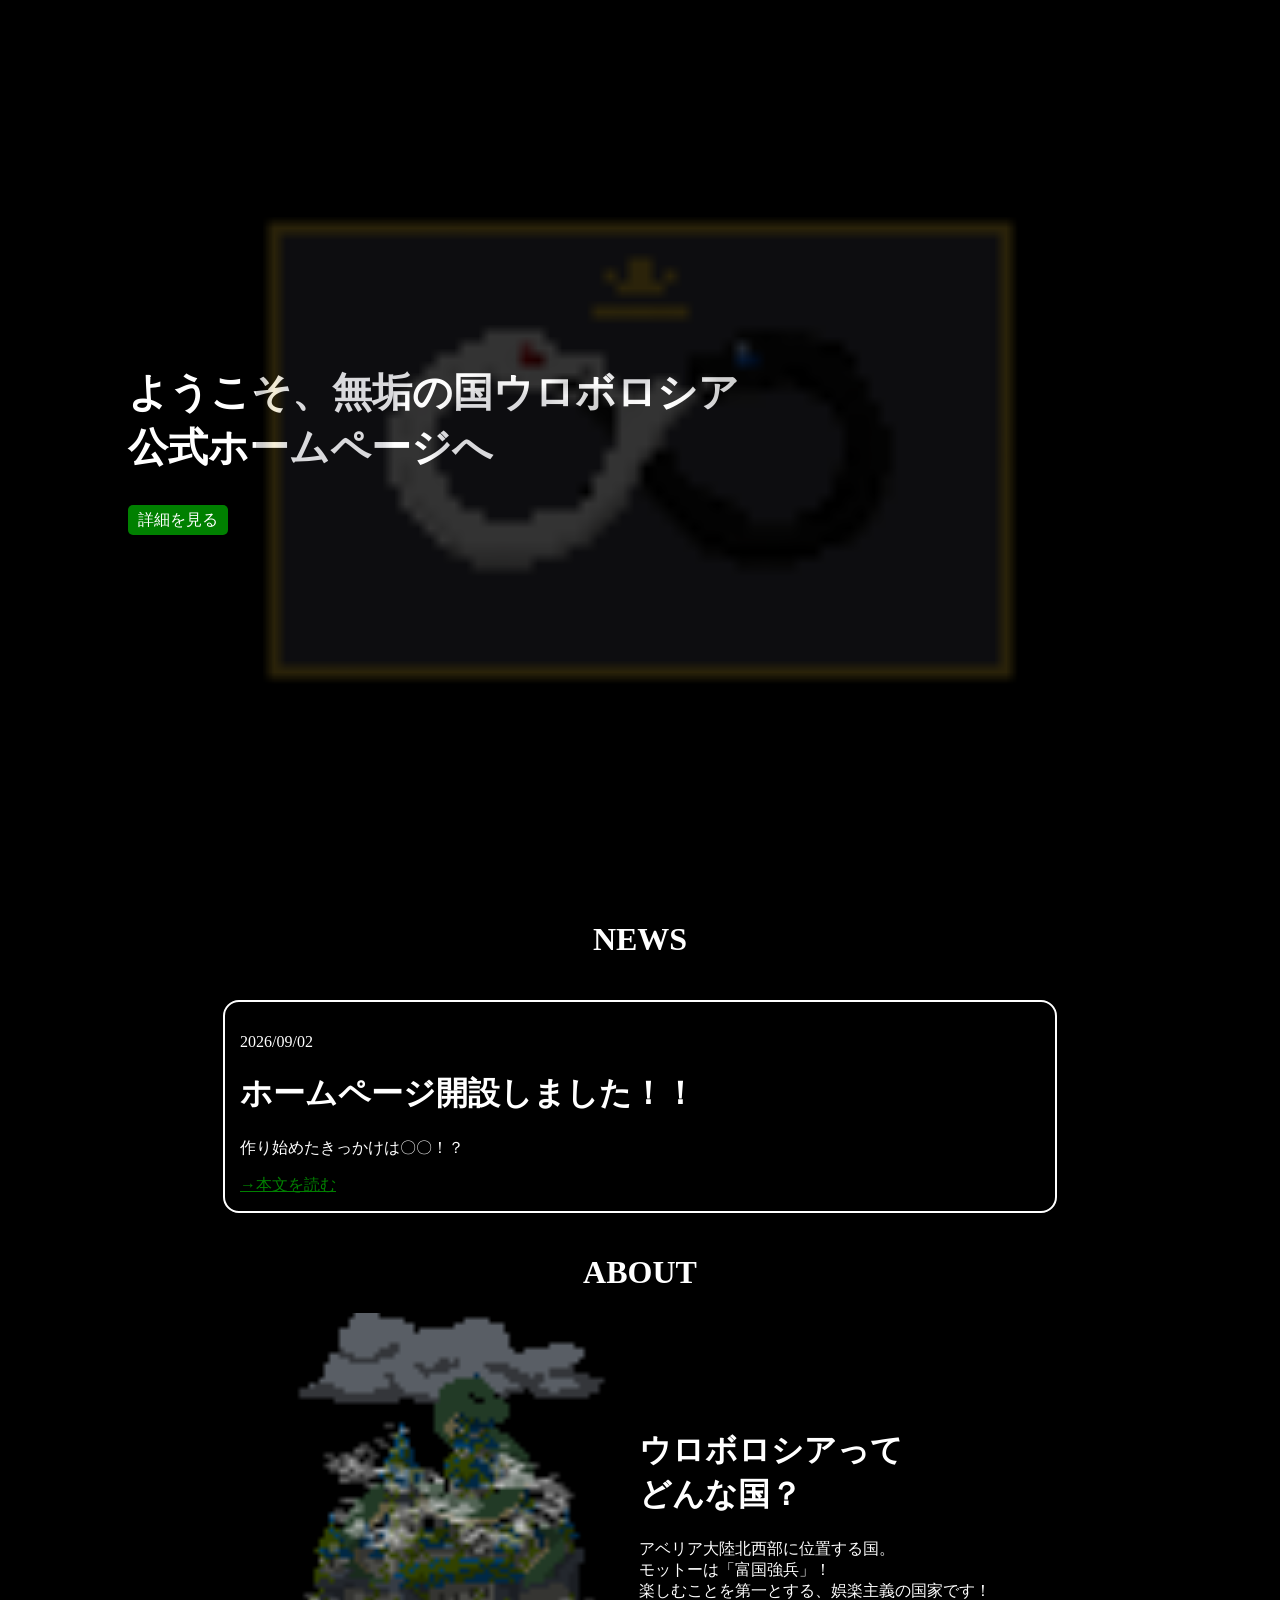
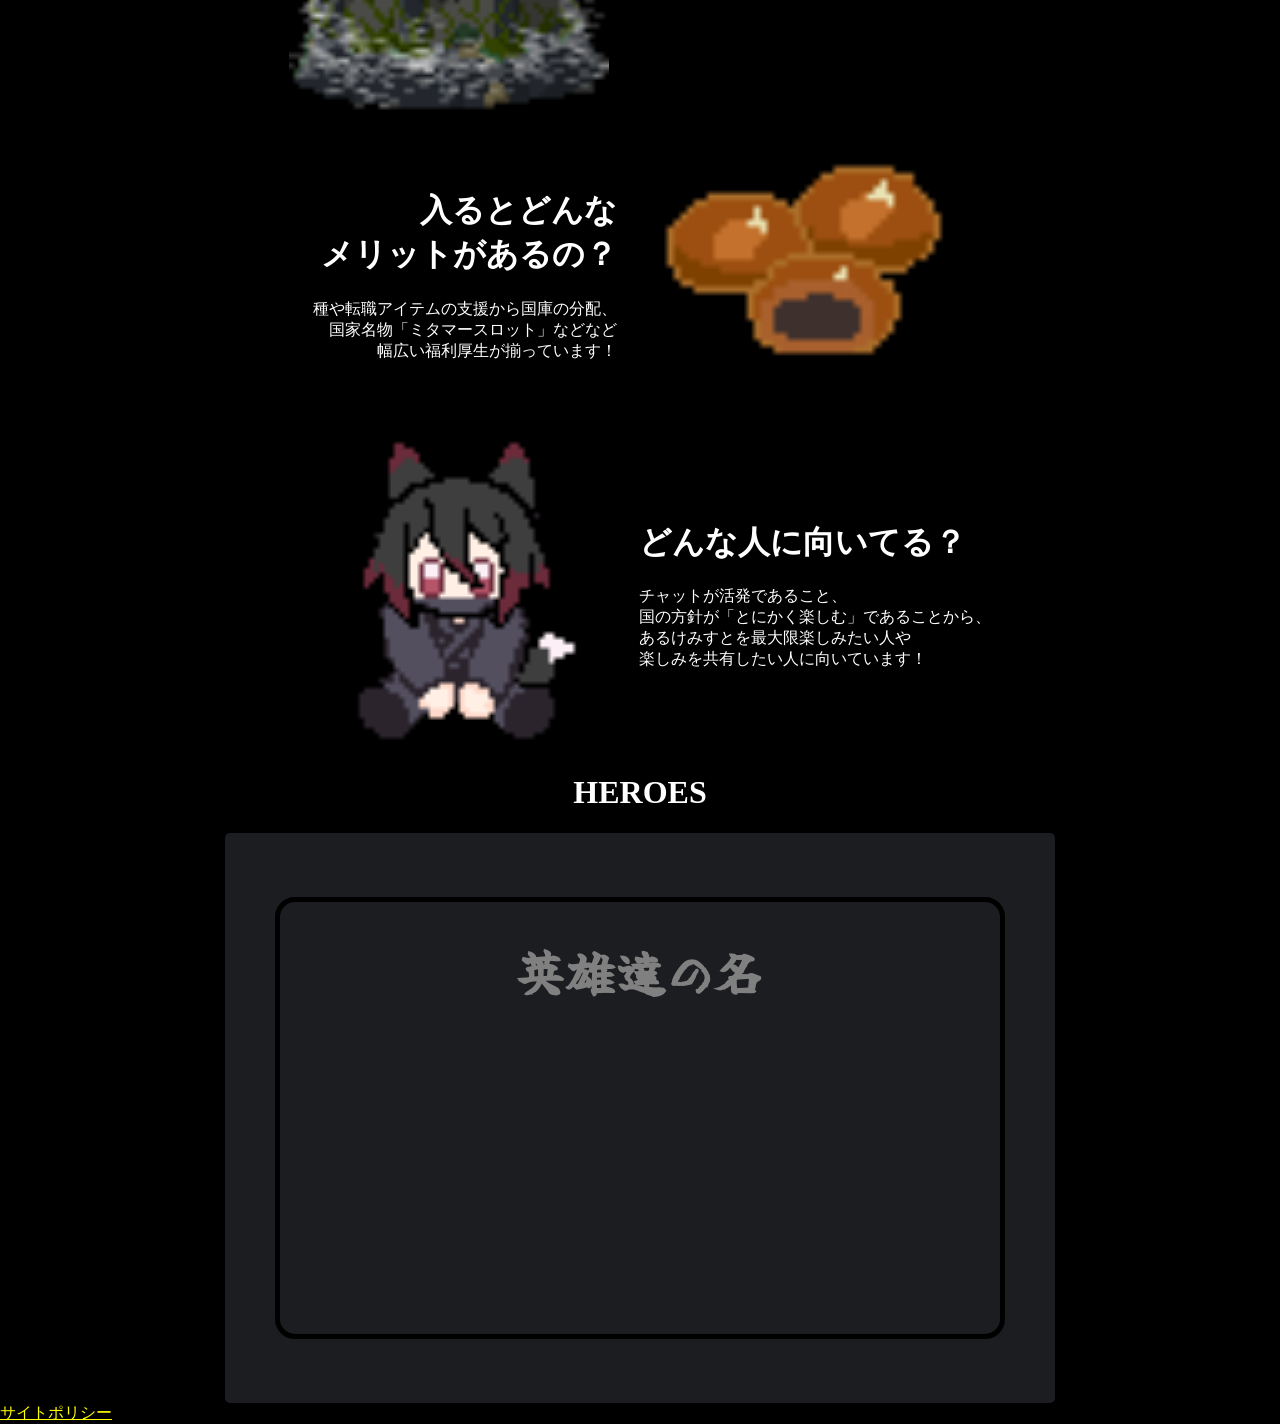
<file: index.html>
<!DOCTYPE html>
<html lang="ja">
    <head>
        <meta charset="UTF-8">
        <meta name="viewport" content="width=device-width, initial-scale=1.0">
        <title>無垢の国ウロボロシア公式ホームページ</title>
        <meta name="google-site-verification" content="Di4SdXE3587XK71W7XylJRwpUZdNArD-MU56_2O-DHA">

        <link rel="preconnect" href="https://fonts.googleapis.com">
    <link rel="preconnect" href="https://fonts.gstatic.com" crossorigin>

    <link href="https://fonts.googleapis.com/css2?family=Kaisei+Decol&family=Yuji+Boku&display=swap" rel="stylesheet">

        <style>
            
        body {
            background-color: black;
            color: white;
            margin: 0;
        }

        a {
            color: green;
        }

        .welcome-area {
    position: absolute;
    left: 10%;
    top: 50%;
    transform: translateY(-50%);
}

#welcome {
    font-size: 40px;
    animation: fade 1s;
    margin: 0;
}

        @keyframes fade {
            0% {
                transform: translateY(20px);
                opacity: 0;
            }

            100% {
                transform: translateY(0px);
                opacity: 1;
            }
        }

            .hello {
                display: flex;
                align-items: center;
                height: 100vh;
                width: 100%;
                z-index: 2;
            }

            .hello img {
                margin: 0 auto;
                width: 60%;
                height: auto;
                opacity: 0.2;
                z-index: 1;
            }

            .green {
    background-color: green;
    border-radius: 5px;
    height: 30px;
    width: 100px;
    display: flex;
    align-items: center;
    justify-content: center;
    margin-top: 30px;
    z-index: 4;
}

            .green p {
                cursor: pointer;
                z-index: 5;
            }

            .news {
                text-align: center;
            }

            .about {
                text-align: center;
            }

            .text1 {
                display: flex;
                align-items: center;
                justify-content: center;
                gap: 30px;
            }

            .text1 img {
                width: 320px;
                height: auto;
            }

            .left {
                text-align: left;
            }

            .right {
                text-align: right;
            }

            .card {
               text-align: left;
               border: 2px solid #fff;
               border-radius: 16px;
               padding: 15px;
               margin: 20px 0;
               max-width: 800px;
               width: 80%;
               transition: transform 0.2s;
}

            .card:hover {
             transform: translateY(-10px);
}

            .card-key {
                display: flex;
                align-items: center;
                justify-content: center;
            }


            .out {
        background-color: #1C1D21;
        max-width: 800px;
        width: 80%;
        max-height: 600px;
        height: 60vh;
        padding: 15px;
        display: flex;
        justify-content: center;
        align-items: center;
        margin: 0 auto;
        border-radius: 5px;
      }

      .in {
        background-color: #1C1D21;
        border: 5px solid black;
        border-radius: 20px;
        width: 90%;
        height: 80%;
        color: gray;
        text-align: center;
        font-family: "Yuji Boku", serif;
      }

            .in h1 {
                font-size: 50px;
            }

            .sekiban {
                text-align: center;
            }

            #policy {
                color: yellow;
            }

        </style>
    </head>

    <body>

        <div class="hello">
        <div class="welcome-area">
        <h1 id="welcome">ようこそ、無垢の国ウロボロシア<br>公式ホームページへ</h1>
        <div class="green"><p id="aboutLink">詳細を見る</p></div>
        </div>
        <img src="d10969f44dd21c8eeac48fd6a1e33951a64df7b28621c13346c236a732f8f813.gif">
        </div>


        <div class="news">
        <h1>NEWS</h1>
        <div class="card-key">
        <div class="card">
            <p>2026/09/02</p>
            <h1>ホームページ開設しました！！</h1>
            <p>作り始めたきっかけは〇〇！？</p>
            <a href="2026-09-02.html">→本文を読む</a>
        </div>
        </div>
        </div>

        <div class="about">
        <h1>ABOUT</h1>
        <div class="text1">
            <img src="90262751fb1651f3.webp">
            <div class="left">
            <h1>ウロボロシアって<br>どんな国？</h1>
            <p>アベリア大陸北西部に位置する国。
            <br>モットーは「富国強兵」！
            <br>楽しむことを第一とする、娯楽主義の国家です！</p>
            </div>
        </div>

            <div class="text1">
            <div class="right">
            <h1>入るとどんな<br>メリットがあるの？</h1>
            <p>種や転職アイテムの支援から国庫の分配、
            <br>国家名物「ミタマースロット」などなど
            <br>幅広い福利厚生が揃っています！</p>
            </div>

            <img src="Pixilart_Frame_0_14.webp">
        </div>

            <div class="text1">
                <img src="mitama.png">
            <div class="left">
            <h1>どんな人に向いてる？</h1>
            <p>チャットが活発であること、
            <br>国の方針が「とにかく楽しむ」であることから、
            <br>あるけみすとを最大限楽しみたい人や
            <br>楽しみを共有したい人に向いています！</p>
            </div>
        </div>
            
        </div>

        <div class="sekiban">
            <h1>HEROES</h1>
<div class="out">
  <div class="in"><h1>英雄達の名</h1></div>
</div>
        </div>

        <a href="policy.html" id="policy">サイトポリシー</a>

        <script>
            const aboutLink = document.getElementById('aboutLink');
            const about = document.querySelector('.about');

            aboutLink.addEventListener('click', () => {
            about.scrollIntoView({
    behavior: 'smooth'
  });
});
        </script>
    </body>
</html>
</file>
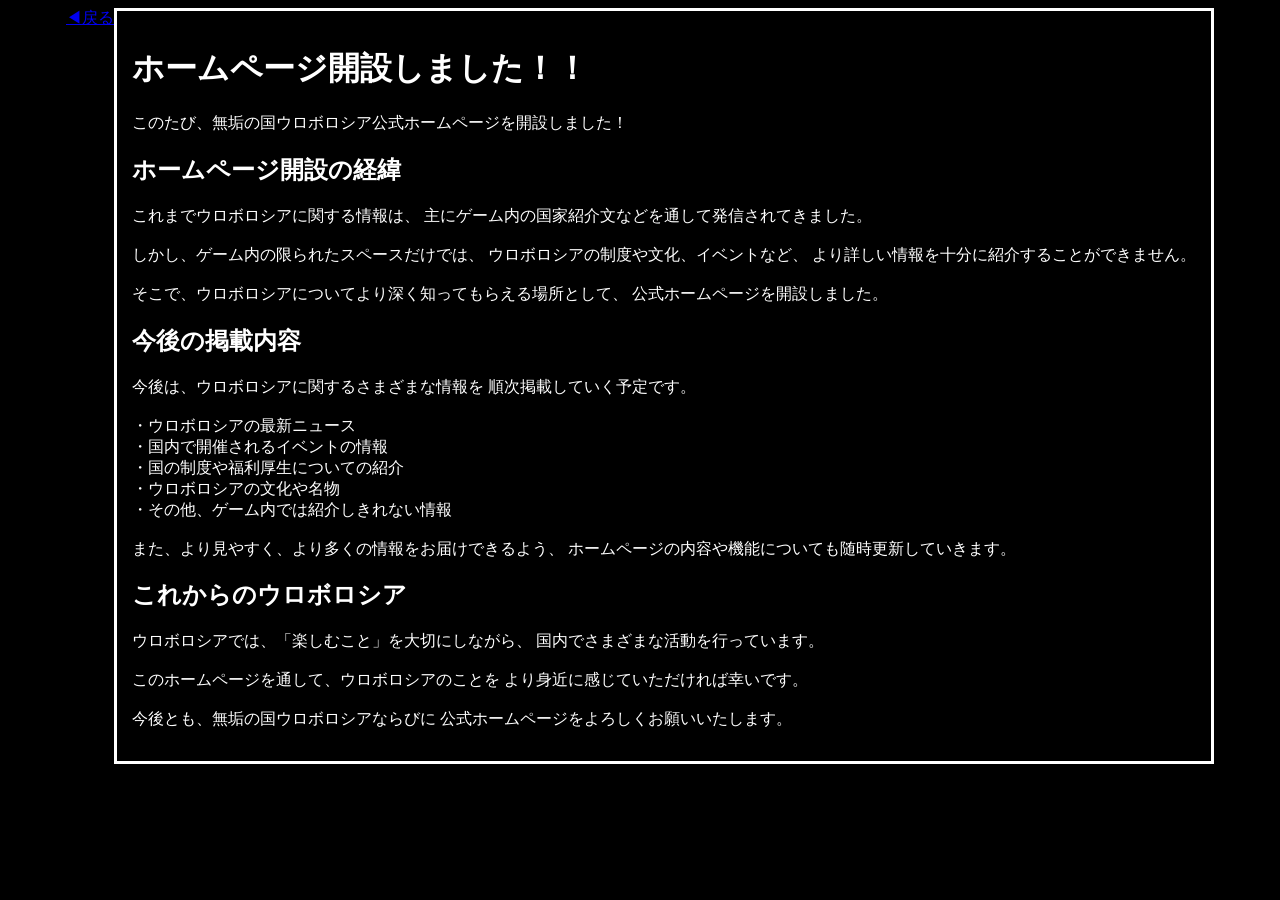
<file: 2026-09-02.html>
<!DOCTYPE html>
<html lang="ja">

<head>
    <meta charset="UTF-8">
    <meta name="viewport" content="width=device-width, initial-scale=1.0">
    <title>2026-09-02</title>

    <style>
        body {
            background-color: black;
            color: white;
            display: flex;
            justify-content: center;
        }

        .char {
            border: 3px solid #fff;
            padding: 15px;
        }
    </style>
</head>

<body>

        <a href="index.html">◀戻る</a><br>
    <div class="char">

        <h1>ホームページ開設しました！！</h1>

        <p>
            このたび、無垢の国ウロボロシア公式ホームページを開設しました！
        </p>

        <h2>ホームページ開設の経緯</h2>

        <p>
            これまでウロボロシアに関する情報は、
            主にゲーム内の国家紹介文などを通して発信されてきました。
            <br><br>
            しかし、ゲーム内の限られたスペースだけでは、
            ウロボロシアの制度や文化、イベントなど、
            より詳しい情報を十分に紹介することができません。
            <br><br>
            そこで、ウロボロシアについてより深く知ってもらえる場所として、
            公式ホームページを開設しました。
        </p>

        <h2>今後の掲載内容</h2>

        <p>
            今後は、ウロボロシアに関するさまざまな情報を
            順次掲載していく予定です。
            <br><br>
            ・ウロボロシアの最新ニュース
            <br>
            ・国内で開催されるイベントの情報
            <br>
            ・国の制度や福利厚生についての紹介
            <br>
            ・ウロボロシアの文化や名物
            <br>
            ・その他、ゲーム内では紹介しきれない情報
            <br><br>
            また、より見やすく、より多くの情報をお届けできるよう、
            ホームページの内容や機能についても随時更新していきます。
        </p>

        <h2>これからのウロボロシア</h2>

        <p>
            ウロボロシアでは、「楽しむこと」を大切にしながら、
            国内でさまざまな活動を行っています。
            <br><br>
            このホームページを通して、ウロボロシアのことを
            より身近に感じていただければ幸いです。
            <br><br>
            今後とも、無垢の国ウロボロシアならびに
            公式ホームページをよろしくお願いいたします。
        </p>

    </div>

</body>

</html>
</file>
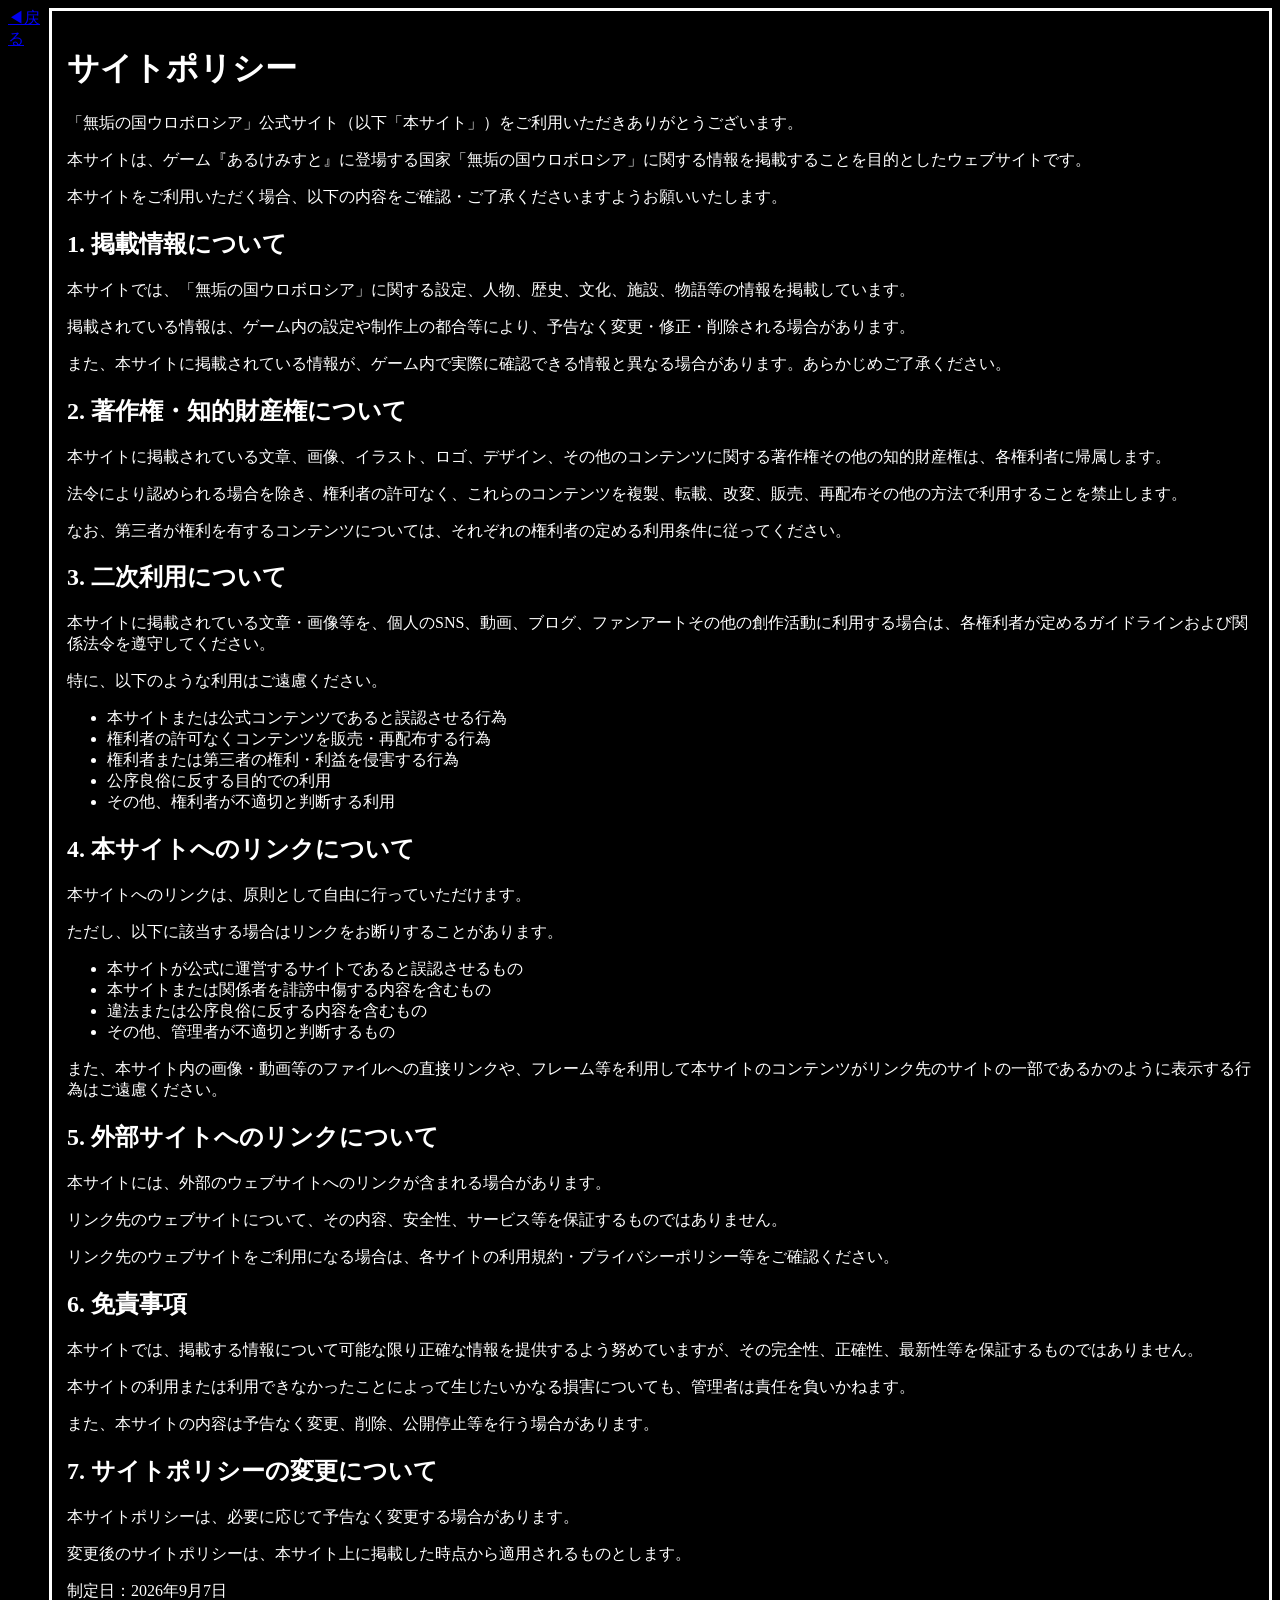
<file: policy.html>
<!DOCTYPE html>
<html lang="ja">

<head>
    <meta charset="UTF-8">
    <meta name="viewport" content="width=device-width, initial-scale=1.0">
    <title>2026-09-02</title>

    <style>
        body {
            background-color: black;
            color: white;
            display: flex;
            justify-content: center;
        }

        .char {
            border: 3px solid #fff;
            padding: 15px;
        }
    </style>
</head>

<body>

        <a href="index.html">◀戻る</a><br>
    <div class="char">

        
      <h1>サイトポリシー</h1>

<p>
    「無垢の国ウロボロシア」公式サイト（以下「本サイト」）をご利用いただきありがとうございます。
</p>

<p>
    本サイトは、ゲーム『あるけみすと』に登場する国家「無垢の国ウロボロシア」に関する情報を掲載することを目的としたウェブサイトです。
</p>

<p>
    本サイトをご利用いただく場合、以下の内容をご確認・ご了承くださいますようお願いいたします。
</p>


<h2>1. 掲載情報について</h2>

<p>
    本サイトでは、「無垢の国ウロボロシア」に関する設定、人物、歴史、文化、施設、物語等の情報を掲載しています。
</p>

<p>
    掲載されている情報は、ゲーム内の設定や制作上の都合等により、予告なく変更・修正・削除される場合があります。
</p>

<p>
    また、本サイトに掲載されている情報が、ゲーム内で実際に確認できる情報と異なる場合があります。あらかじめご了承ください。
</p>


<h2>2. 著作権・知的財産権について</h2>

<p>
    本サイトに掲載されている文章、画像、イラスト、ロゴ、デザイン、その他のコンテンツに関する著作権その他の知的財産権は、各権利者に帰属します。
</p>

<p>
    法令により認められる場合を除き、権利者の許可なく、これらのコンテンツを複製、転載、改変、販売、再配布その他の方法で利用することを禁止します。
</p>

<p>
    なお、第三者が権利を有するコンテンツについては、それぞれの権利者の定める利用条件に従ってください。
</p>


<h2>3. 二次利用について</h2>

<p>
    本サイトに掲載されている文章・画像等を、個人のSNS、動画、ブログ、ファンアートその他の創作活動に利用する場合は、各権利者が定めるガイドラインおよび関係法令を遵守してください。
</p>

<p>
    特に、以下のような利用はご遠慮ください。
</p>

<ul>
    <li>本サイトまたは公式コンテンツであると誤認させる行為</li>
    <li>権利者の許可なくコンテンツを販売・再配布する行為</li>
    <li>権利者または第三者の権利・利益を侵害する行為</li>
    <li>公序良俗に反する目的での利用</li>
    <li>その他、権利者が不適切と判断する利用</li>
</ul>


<h2>4. 本サイトへのリンクについて</h2>

<p>
    本サイトへのリンクは、原則として自由に行っていただけます。
</p>

<p>
    ただし、以下に該当する場合はリンクをお断りすることがあります。
</p>

<ul>
    <li>本サイトが公式に運営するサイトであると誤認させるもの</li>
    <li>本サイトまたは関係者を誹謗中傷する内容を含むもの</li>
    <li>違法または公序良俗に反する内容を含むもの</li>
    <li>その他、管理者が不適切と判断するもの</li>
</ul>

<p>
    また、本サイト内の画像・動画等のファイルへの直接リンクや、フレーム等を利用して本サイトのコンテンツがリンク先のサイトの一部であるかのように表示する行為はご遠慮ください。
</p>


<h2>5. 外部サイトへのリンクについて</h2>

<p>
    本サイトには、外部のウェブサイトへのリンクが含まれる場合があります。
</p>

<p>
    リンク先のウェブサイトについて、その内容、安全性、サービス等を保証するものではありません。
</p>

<p>
    リンク先のウェブサイトをご利用になる場合は、各サイトの利用規約・プライバシーポリシー等をご確認ください。
</p>


<h2>6. 免責事項</h2>

<p>
    本サイトでは、掲載する情報について可能な限り正確な情報を提供するよう努めていますが、その完全性、正確性、最新性等を保証するものではありません。
</p>

<p>
    本サイトの利用または利用できなかったことによって生じたいかなる損害についても、管理者は責任を負いかねます。
</p>

<p>
    また、本サイトの内容は予告なく変更、削除、公開停止等を行う場合があります。
</p>


<h2>7. サイトポリシーの変更について</h2>

<p>
    本サイトポリシーは、必要に応じて予告なく変更する場合があります。
</p>

<p>
    変更後のサイトポリシーは、本サイト上に掲載した時点から適用されるものとします。
</p>


<p class="established-date">
    制定日：2026年9月7日
</p>

    </div>

</body>

</html>
</file>
